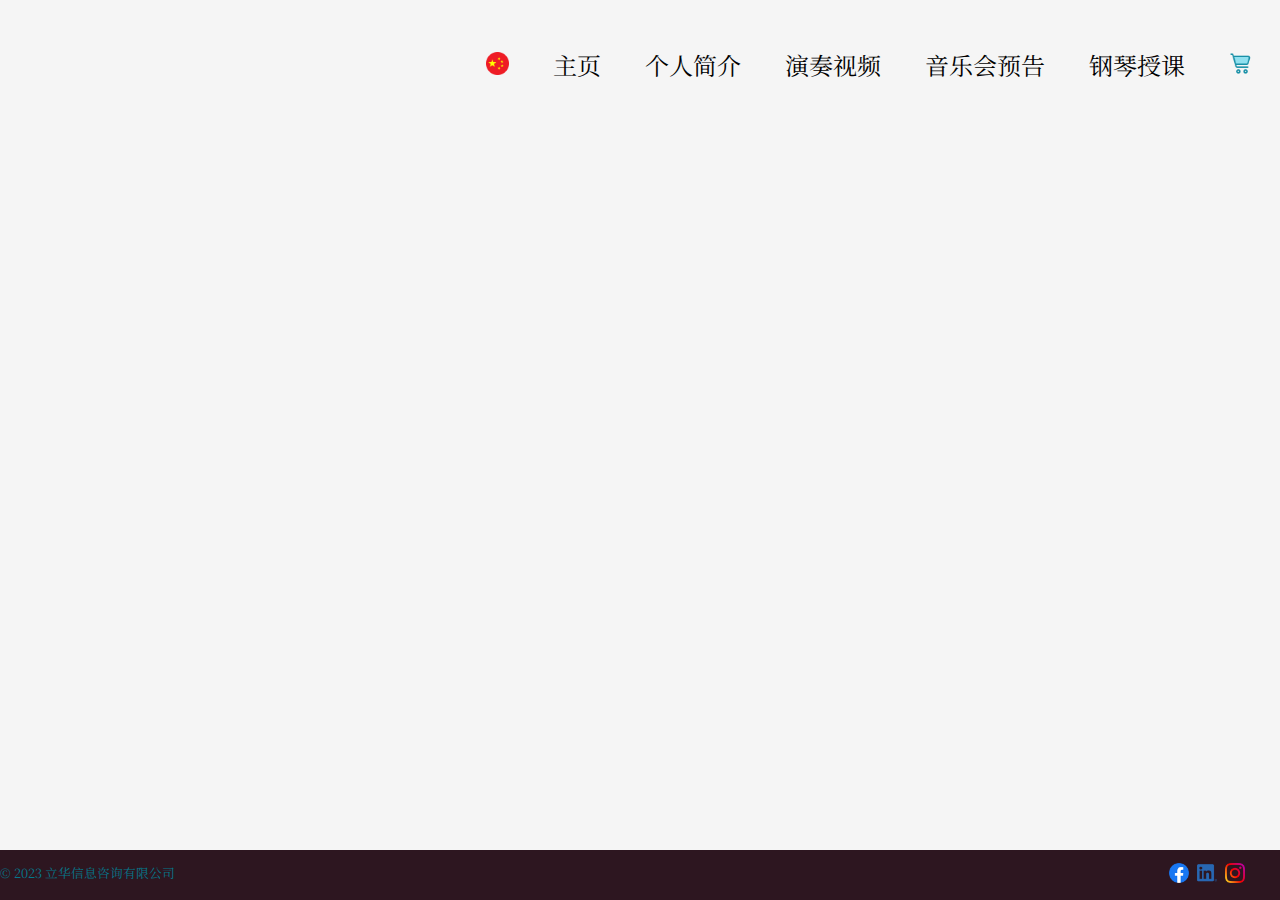
<file: chinese/shopping.html>
<!DOCTYPE html>
<html lang="en-GB">
  <head>
    <meta charset="UTF-8">
    <meta name="viewport" content="width=device-width, initial-scale=1">
    <title>Peng Lin | Chinese pianist | Royal College of Music | Juilliard | London </title>
    <link rel="preconnect" href="https://fonts.googleapis.com">
    <link rel="preconnect" href="https://fonts.gstatic.com" crossorigin>
    <link href="https://fonts.googleapis.com/css2?family=Cinzel&family=Noto+Serif+SC&family=Noto+Serif+TC&family=Roboto:wght@300&display=swap" rel="stylesheet">
    <link rel="stylesheet" href="./css/styles.css">
    <script src="./Script/commonheader.js"></script>
    <script src="./Script/commonfooter.js"></script>
  </head>
  <body class="contact">
    <div >
      
      <!-- //  HEADER INFO // -->
      <!-- //  imported from commonheader script -->

      <main>     
          <!-- End content edits here. 林芃 -->
          
      </main>
    
      <!-- //  FOOTER INFO, SOCIAL MEDIA  // -->
      <!-- //  imported from commonfooter script -->
      
    </div>
  </body>
</html>
</file>
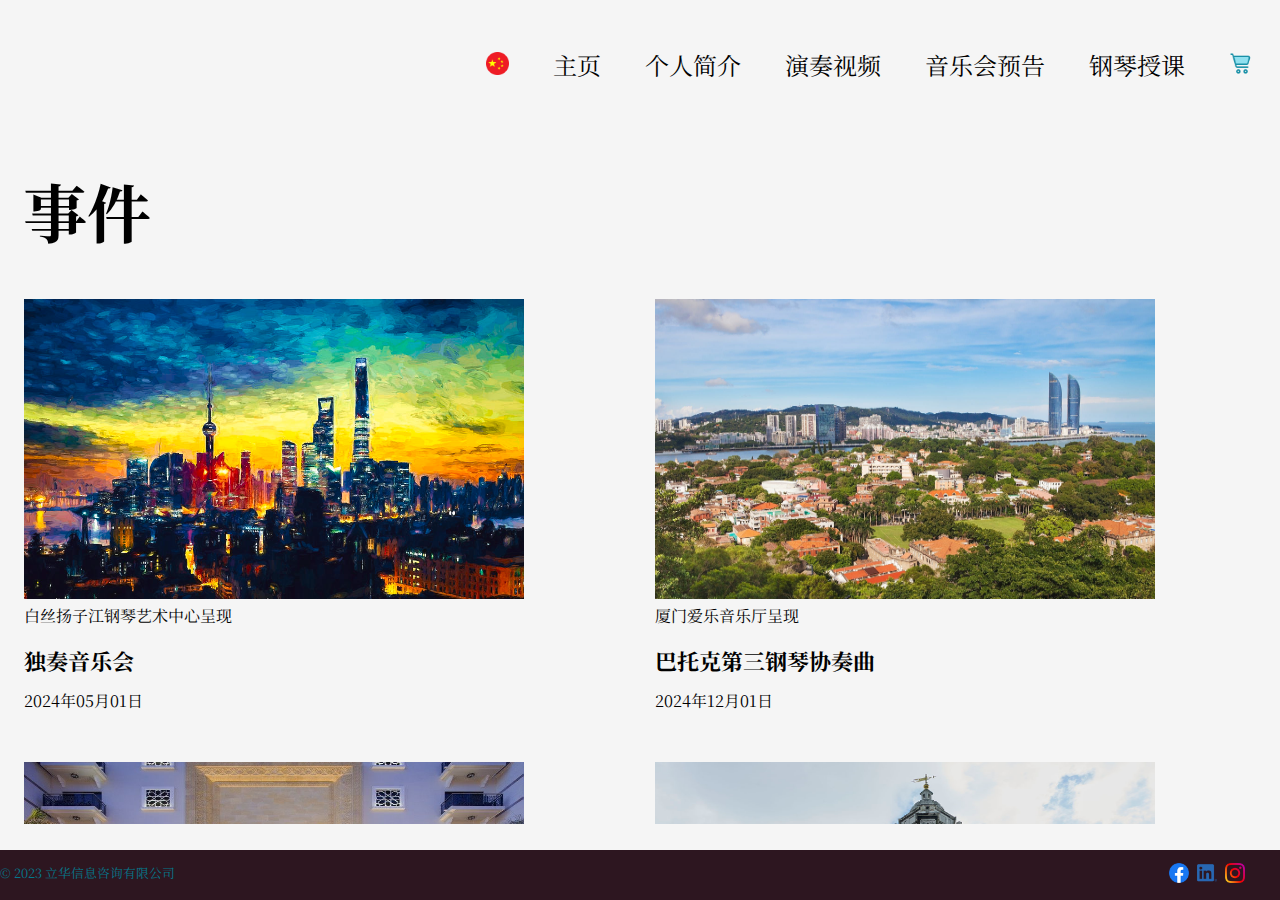
<file: chinese/tour.html>
<!DOCTYPE html>
<html lang="en-GB">
  <head>
    <meta charset="UTF-8">
    <meta name="viewport" content="width=device-width, initial-scale=1">
    <title>Peng Lin | Chinese pianist | Royal College of Music | Juilliard | London </title>
    <link rel="preconnect" href="https://fonts.googleapis.com">
    <link rel="preconnect" href="https://fonts.gstatic.com" crossorigin>
    <link href="https://fonts.googleapis.com/css2?family=Cinzel&family=Noto+Serif+SC&family=Noto+Serif+TC&family=Roboto:wght@300&display=swap" rel="stylesheet">
    <link rel="stylesheet" href="./css/styles.css">
    <script src="./Script/commonheader.js"></script>
    <script src="./Script/commonfooter.js"></script>
  </head>
  <body class="contact">
    <div >

      <!-- //  HEADER INFO // -->
      <!-- //  imported from commonheader script -->

      <main>     
          <!-- End content edits here -->
          <div id="page-content" class="page-content">
            <section class="whatson-header">
            </section>

            <section>
              <div class="content-blocks-header">
                <h1> 事件</h1>
              </div>
              <div class="content-blocks">
                <section id="event-grid" class="event-grid">
                  <div class="event-grid-inner">
                    <div class="event-grid-list">
                      <script src="../Script/json2htmleventscript.js"></script>
                    </div>
                  </div>
                </section>
              </div>
            </section>

          </div>
      </main>

      <!-- //  FOOTER INFO, SOCIAL MEDIA  // -->
      <!-- //  imported from commonfooter script -->
      
    </div>
  </body>
</html>
</file>
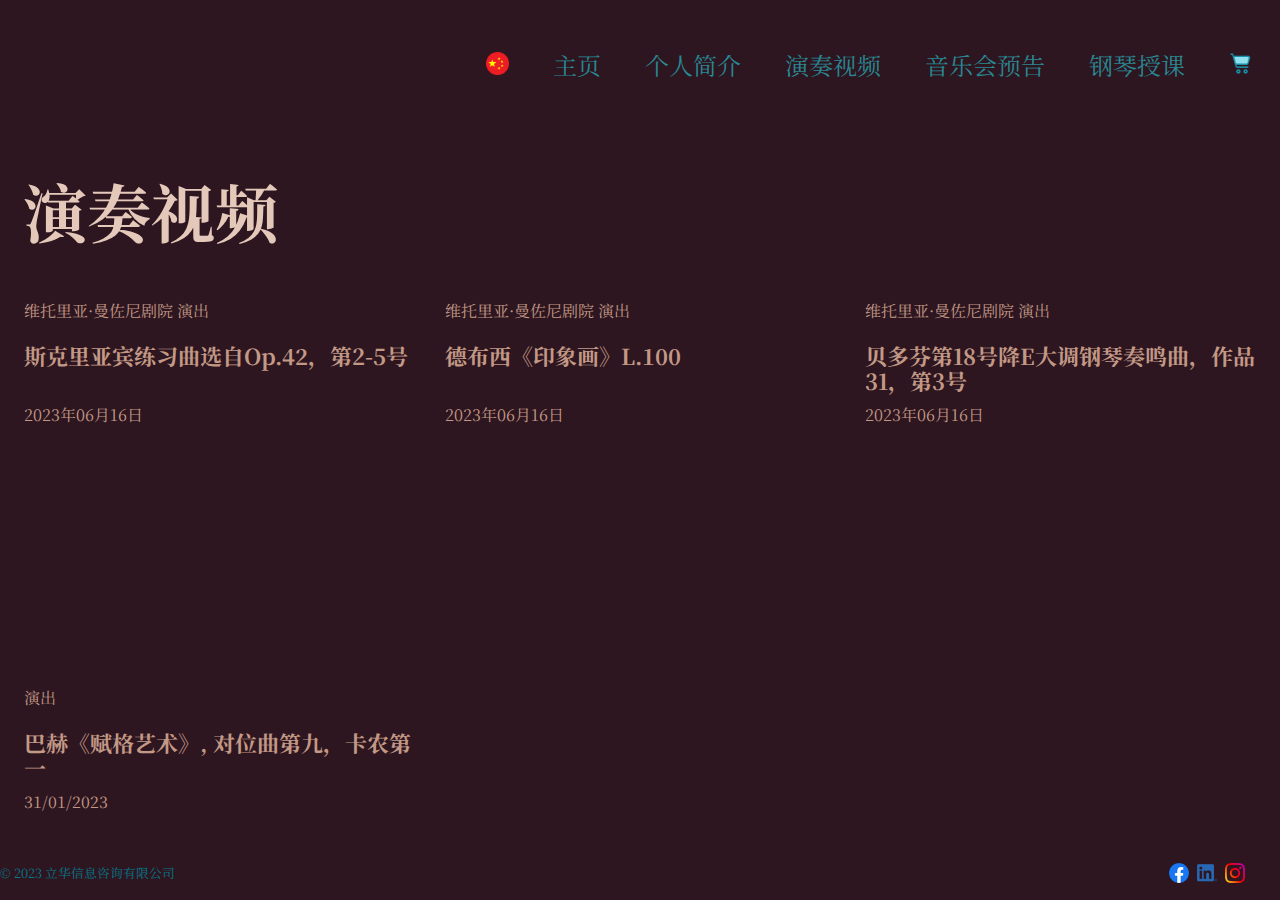
<file: chinese/video.html>
<!DOCTYPE html>
<html lang="en-GB">
  <head>
    <meta charset="UTF-8">
    <meta name="viewport" content="width=device-width, initial-scale=1">
    <title>Peng Lin | Chinese pianist | Royal College of Music | Juilliard | London </title>
    <link rel="preconnect" href="https://fonts.googleapis.com">
    <link rel="preconnect" href="https://fonts.gstatic.com" crossorigin>
    <link rel="stylesheet" href="./css/styles.css">
    <link href="https://fonts.googleapis.com/css2?family=Cinzel&family=Noto+Serif+SC&family=Noto+Serif+TC&family=Roboto:wght@300&display=swap" rel="stylesheet">
    <script src="./Script/commonheader.js"></script>
    <script src="./Script/commonfooter.js"></script>
  </head>
  <body class="video">
    <div >

      <!-- //  HEADER INFO // -->
      <!-- //  imported from commonheader script -->

      <main>     
          <!-- End content edits here -->
          <div id="page-content" class="page-content">
            <section class="whatson-header">
            </section>

            <section>
              <div class="video-blocks-header">
                <h1> 演奏视频 </h1>
              </div>
              <div class="content-blocks">
                <section id="video-grid" class="video-grid">
                  <div class="video-grid-inner">
                    <div class="video-grid-list">
                      <script src="../Script/json2htmlvideoscript.js"></script>
                    </div>
                  </div>
                </section>
              </div>
            </section>

          </div>
      </main>
      
      <!-- //  FOOTER INFO, SOCIAL MEDIA  // -->
      <!-- //  imported from commonfooter script -->

    </div>
  </body>
</html>
</file>
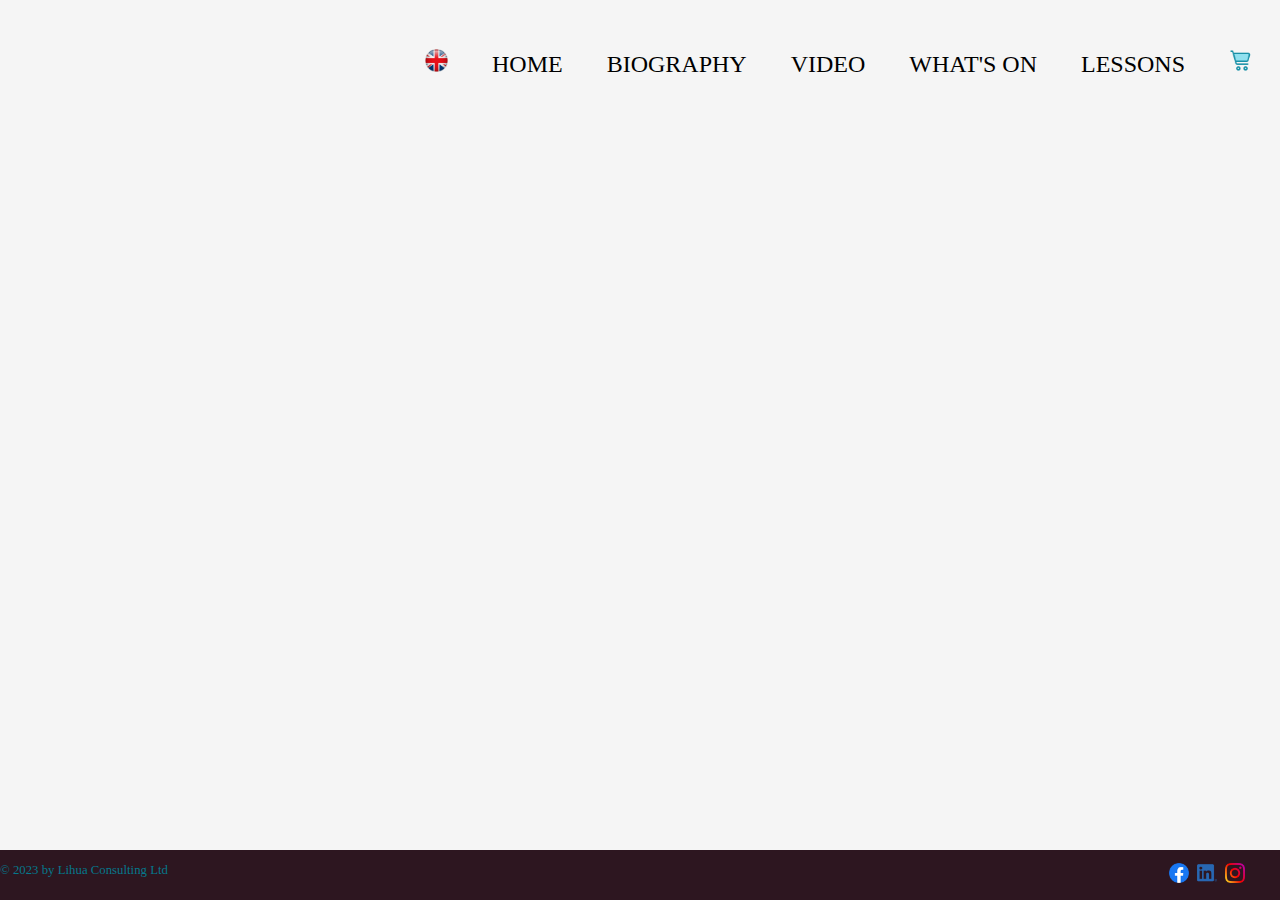
<file: english/shopping.html>
<!DOCTYPE html>
<html lang="en-GB">
  <head>
    <meta charset="UTF-8">
    <meta name="viewport" content="width=device-width, initial-scale=1">
    <title>Peng Lin | Chinese pianist | Royal College of Music | Juilliard | London </title>
    <link rel="preconnect" href="https://fonts.googleapis.com">
    <link rel="preconnect" href="https://fonts.gstatic.com" crossorigin>
    <link href="https://fonts.googleapis.com/css2?family=Parisienne&display=swap" rel="stylesheet">
    <script src="./Script/commonheader.js"></script>
    <script src="./Script/commonfooter.js"></script>

    <link rel="stylesheet" href="./css/styles.css">
  </head>
  <body class="contact">
    <div >

      <!-- //  HEADER INFO // -->
      <!-- //  imported from commonheader script -->
      
      <main>     
          <!-- End content edits here. 林芃 -->
      </main>

      <!-- //  FOOTER INFO, SOCIAL MEDIA  // -->
      <!-- //  imported from commonfooter script -->

    </div>
  </body>
</html>
</file>
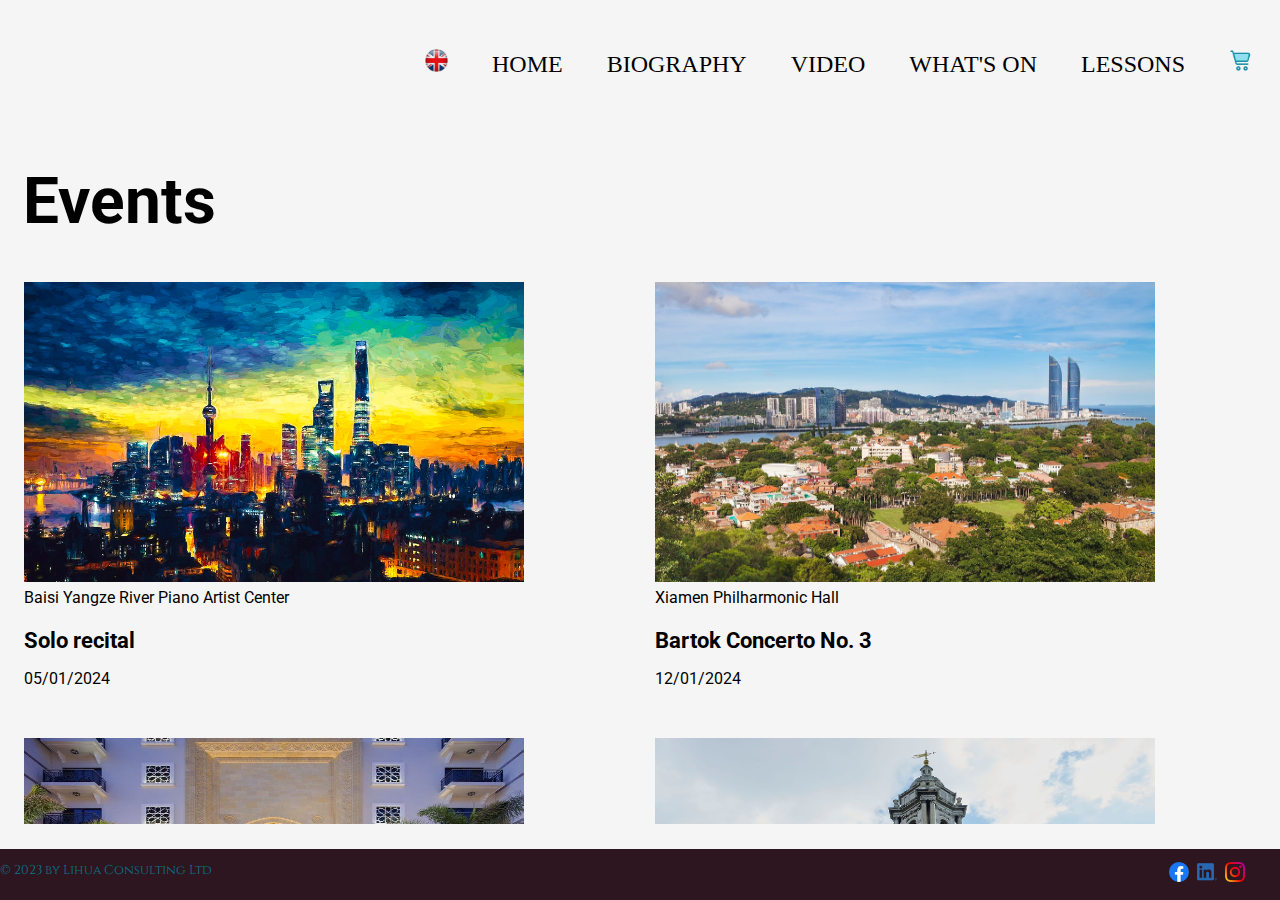
<file: english/tour.html>
<!DOCTYPE html>
<html lang="en-GB">
  <head>
    <meta charset="UTF-8">
    <meta name="viewport" content="width=device-width, initial-scale=1">
    <title>Peng Lin | Chinese pianist | Royal College of Music | Juilliard | London </title>
    <link rel="preconnect" href="https://fonts.googleapis.com">
    <link rel="preconnect" href="https://fonts.gstatic.com" crossorigin>
    <link href="https://fonts.googleapis.com/css2?family=Cinzel&family=Roboto:wght@300&display=swap" rel="stylesheet">
    <script src="./Script/commonheader.js"></script>
    <script src="./Script/commonfooter.js"></script>
    <link rel="stylesheet" href="./css/styles.css">
  </head>
  <body class="contact">
    <div >
      <!-- //  HEADER INFO // -->
      <!-- //  imported from commonheader script -->

      <main>     
          <!-- End content edits here -->
          <div id="page-content" class="page-content">
            <section class="whatson-header">
            </section>

            <section>
              <div class="content-blocks-header">
                <h1> Events</h1>
              </div>
              <div class="content-blocks">
                <section id="event-grid" class="event-grid">
                  <div class="event-grid-inner">
                    <div class="event-grid-list">
                      <script src="../Script/json2htmleventscript.js"></script>
                    </div>
                  </div>
                </section>
              </div>
            </section>

          </div>
      </main>

      <!-- //  FOOTER INFO, SOCIAL MEDIA  // -->
      <!-- //  imported from commonfooter script -->

    </div>
  </body>
</html>
</file>
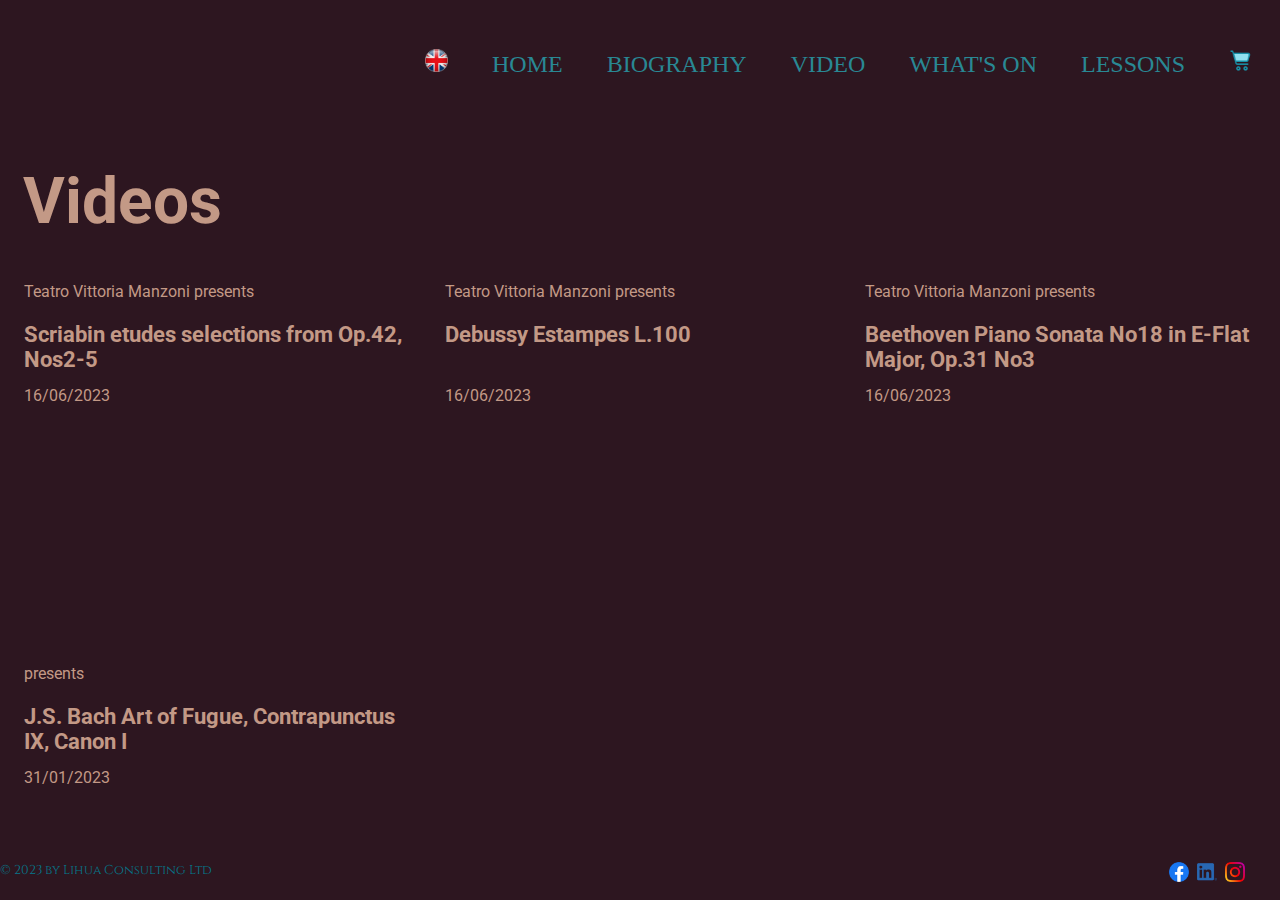
<file: english/video.html>
<!DOCTYPE html>
<html lang="en-GB">
  <head>
    <meta charset="UTF-8">
    <meta name="viewport" content="width=device-width, initial-scale=1">
    <title>Peng Lin | Chinese pianist | Royal College of Music | Juilliard | London </title>
    <link rel="preconnect" href="https://fonts.googleapis.com">
    <link rel="preconnect" href="https://fonts.gstatic.com" crossorigin>
    <link href="https://fonts.googleapis.com/css2?family=Cinzel&family=Roboto:wght@300&display=swap" rel="stylesheet">
    <link rel="stylesheet" href="./css/styles.css">
    <script src="./Script/commonheader.js"></script>
    <script src="./Script/commonfooter.js"></script>
  </head>
  <body class="video">
    <div >

      <!-- //  HEADER INFO // -->
      <!-- //  imported from commonheader script -->

      <main>     
          <!-- End content edits here -->
          <div id="page-content" class="page-content">
            <section class="whatson-header">
            </section>

            <section>
              <div class="content-blocks-header">
                <h1> Videos </h1>
              </div>
              <div class="content-blocks">
                <section id="video-grid" class="video-grid">
                  <div class="video-grid-inner">
                    <div class="video-grid-list">
                      <script src="../Script/json2htmlvideoscript.js"></script>
                    </div>
                  </div>
                </section>
              </div>
            </section>

          </div>
      </main>
    
      <!-- //  FOOTER INFO, SOCIAL MEDIA  // -->
      <!-- //  imported from commonfooter script -->

    </div>
  </body>
</html>
</file>
<file: chinese/css/styles.css>
/* COLOR PALETTE

Ecru white    #F3F3E3
Off-white     #f6f6f6

Gondola       #2D1620
Oriental Pink #C39986
Jelly Bean    #298894
Blue Lagoon   #05788C

contact color palette
Woodland      #474C27
Brandy        #E0C5A5
Ship Cove     #6997C0
Wild Willow   #9EC56D

*/

/* GLOBAL STYLES
----------------------------------------------------------------*/
/* font-family: 'Cinzel', serif;
/* font-family: 'Noto Serif SC', serif;
/* font-family: 'Noto Serif TC', serif;
/* font-family: 'Roboto', sans-serif;


/* HOME
----------------------------------------------------------------*/
@media screen and (min-width:1270px) {
    .home {
    background: url('../../images/DSC_1327.jpg') no-repeat;
    /* make the background size relative to the total size of the viewport and allow to stretch in the vertical direction */
    background-size: cover;
    display: flex;
    flex-direction: column;
    animation: changeBackground 24s infinite alternate;
    background-position: centre right;
    }
}

@media screen and (max-width:1269px) and (min-width:840px){
    .home {
    background: url('../../images/DSC_1327.jpg') no-repeat;
    /* make the background size relative to the total size of the viewport and allow to stretch in the vertical direction */
    background-size: 1269px 1191px;
    /* min-height: 1191px; */
    display: flex;
    flex-direction: column;
    background-position: top;
    }
}
@media screen and (max-width:839px) and (min-width:431px){
    .home {
    background: url('../../images/DSC_1327_Small.jpg') no-repeat;
    /* make the background size relative to the total size of the viewport and allow to stretch in the vertical direction */
    background-size: 839px 1191px;
    /* min-height: 1191px; */
    display: flex;
    flex-direction: column;
    background-position: top;
    }
}
@media screen and (max-width:430px) {
    .home {
    background: url('../../images/DSC_1327_Small.jpg') no-repeat;
    /* make the background size relative to the total size of the viewport and allow to stretch in the vertical direction */
    background-size: cover;
    min-height: 932px;
    display: flex;
    flex-direction: column;
    background-position: top;
    }
}

.mainFlexContainer{
    display: inline-block;
}

.transparentImage{
    opacity: 0.2;
  }

.home-flex-box{
    display: flex;
    justify-content: flex-end;
}

.grid-container {
    display: grid;
    grid-template-columns: repeat(3, 1fr); grid-template-columns: repeat(3, 1fr); /* Create a grid with 3 columns */
    gap: 20px; /* Set the gap between grid items */
  }

.grid-container h1{
    font-family: 'Noto Serif SC', serif;
    font-size: 7rem; /* 70px */
    font-weight: 400;
    text-align: end;
    color: #C39986;
}

@keyframes changeBackground {
    0%, 100% {
      background-image: url('../../images/DSC_1327.jpg');
      background-size: 2500px; /*cover;*/
    }
    50% {
        background-image: url('../../images/IMG_3202.jpg');
        background-size: 2500px; /*cover;*/
    }
  }

@media screen and (max-width:1225px) {
    .grid-container img{
        width: 300px;
        height:auto;
    }
}

@media screen and (max-width:875px) {
    .navigation p{
        font-size: 1rem;
        text-align: left;
    }
    .grid-container {
        grid-template-columns: repeat(1, 1fr); /* Create a grid with 3 columns */
    }
    .grid-container img{
        display: none;
    }
    .grid-container h1{
        text-align: center;
    }
}

/* NAVIGATION MENU
----------------------------------------------------------------*/
.navigation {
    /* remove the bullet from the list items considering teh creation of the inline-block */ 
    list-style-type: none;
    /* align the menu to the right */ 
    display: flex;
    justify-content: flex-end;
    /* position: fixed; */
    top: 5px;
    right: 20px;
    }

.navigation li {
    /* align all list items on a line by converting the list items into a inline block display*/ 
    display: inline-block;
    font-family: 'Noto Serif SC', serif;
    font-size: 1.5rem; /* 15px */
    line-height: 1.4; /*increase the line height by 40% */
    }

.navigation a {
    color: #298894;
    padding: 20px;
    text-transform: uppercase;
    text-decoration: none;
}

.navigation a:hover {
    opacity: 0.5;
    padding: 20px;
}

.navigation img{
    width: 23px;
}

@media screen and (max-width:710px) {
    .navigation ul{
        padding-inline-start: 5px;
    }
    .navigation a{
        font-size: 0.7rem;
        text-align: left;
        padding: 5px;
    }
}

/* BIOGRAPHY
----------------------------------------------------------------*/

.bio{
    background-color: whitesmoke;
    font-family: 'Noto Serif SC', serif;
}

.bio-float-left {
    float: left;
    margin-right: 20px; /* Adjust the margin as needed to control the space between the image and text */
}

.bio .navigation a{
    color: black;
}

@media screen and (min-width:900px) {
    .bio-display-maincontainer{
        display: block;
        margin: 0 auto;
        max-width: 1200px;
        padding: 150px;
        background-color: #A3A0A3;
        min-height:400px;
        overflow: auto;
    }
}
@media screen and (max-width:899px) and (min-width:600px){
    .bio-display-maincontainer{
        display: block;
        margin: 0 auto;
        max-width: 1200px;
        padding: 75px;
        background-color: #A3A0A3;
        min-height:400px;
        overflow: auto;
    }
}
@media screen and (max-width:599px) and (min-width:300px){
    .bio-display-maincontainer img{
        width: 175px;
    }

    .bio-display-maincontainer p{
        font-size: 0.7rem;
    }

    .bio-display-maincontainer{
        display: block;
        margin: 0 auto;
        max-width: 1200px;
        padding: 30px;
        background-color: #A3A0A3;
        min-height:400px;
        overflow: auto;
    }
}
.bio-display-imagecontainer{
    display: flex;
    position: relative;
}


/* VIDEO
----------------------------------------------------------------*/
.video{
    background-color: #2D1620;
    color: #C39986;
    font-family: 'Noto Serif SC', serif;
}

@media screen and (min-width:1400px) {
    .video-blocks-header{
        color: #e4c8ba;
        width:100%;
        z-index: 1;
        max-width: 1360px;
        width: 100%;
        margin-left: auto;
        margin-right: auto;
        font-size: 2rem;
        font-family: 'Noto Serif SC', serif;
    }
}
@media screen and (max-width:1399px) {
    .video-blocks-header{
        color: #e4c8ba;
        width:100%;
        z-index: 1;
        max-width: 1360px;
        width: 100%;
        margin-left: 15px;
        margin-right: auto;
        font-size: 2rem;
        font-family: 'Noto Serif SC', serif;
    }
}

.video-grid{
    margin-top: 0;
    padding: 0 15px;
    overflow: hidden;
    position: relative;
}

.video-grid:first-child{
    margin: 1px;
}

@media screen and (min-width:1435px) {
    .video-grid-list{
        display: grid;
        grid-template-columns: repeat(4, 1fr);
        max-width: 1360px;
        width: 100%;
        margin-left: auto;
        margin-right: auto;
        gap: 50px 30px;
        padding: 0;
    }
}
@media screen and (max-width:1434px) and (min-width:1065px){
    .video-grid-list{
        display: grid;
        grid-template-columns: repeat(3, 1fr);
        max-width: 1360px;
        width: 100%;
        margin-left: auto;
        margin-right: auto;
        gap: 50px 30px;
        padding: 0;
    }    
}
@media screen and (max-width:1064px) and (min-width:725px){
    .video-grid-list{
        display: grid;
        grid-template-columns: repeat(2, 1fr);
        max-width: 1360px;
        width: 100%;
        margin-left: auto;
        margin-right: auto;
        gap: 50px 30px;
        padding: 0;
    }    
}
@media screen and (max-width:724px){
    .video-grid-list{
        display: grid;
        grid-template-columns: repeat(1, 1fr);
        max-width: 1360px;
        width: 100%;
        margin-left: auto;
        margin-right: auto;
        gap: 50px 30px;
        padding: 0;
    }    
}
.video-item-details{
    font-family: 'Noto Serif SC', serif;
}

.video-item-details-inner{
    height: 89px;
}
.video-item-prefix{
    display: block;
    margin-bottom: 3px;
    font-size: 1rem;
    font-family: 'Noto Serif SC', serif;
}

.video-item-title{
    font-family: 'Noto Serif SC', serif;
    font-size: 1.375rem;
    font-weight: 700;
    line-height: 1.1;
    margin-bottom: 0;
}

.video-item-date{
    display:block;
    font-family: 'Noto Serif SC', serif;
    margin-top: 15px;
    margin-bottom: 25px;
    font-size: 1rem;
}


/* WHAT'S ON
----------------------------------------------------------------*/
.page-content{
    height: 78vh;
    overflow: auto;
}

.content-blocks{
    width:100%;
    z-index: 1;
}

@media screen and (min-width:1400px) {
    .content-blocks-header{
        width:100%;
        z-index: 1;
        max-width: 1360px;
        width: 100%;
        margin-left: auto;
        margin-right: auto;
        font-size: 2rem;
        font-family: 'Noto Serif SC', serif;
    }
}
@media screen and (max-width:1399px) {
    .content-blocks-header{
        width:100%;
        z-index: 1;
        max-width: 1360px;
        width: 100%;
        margin-left: 15px;
        margin-right: auto;
        font-size: 2rem;
        font-family: 'Noto Serif SC', serif;
    }
}

.event-grid{
    margin-top: 0;
    padding: 0 15px;
    overflow: hidden;
    position: relative;
}

.event-grid:first-child{
    margin: 1px;
}

@media screen and (min-width:1820px) {
    .event-grid-list{
        display: grid;
        grid-template-columns: repeat(3, 1fr);
        max-width: 1360px;
        width: 100%;
        margin-left: auto;
        margin-right: auto;
        gap: 50px 30px;
        padding: 0;
    }
}
@media screen and (max-width:1819px) and (min-width:1090px) {
    .event-grid-list{
        display: grid;
        grid-template-columns: repeat(2, 1fr);
        max-width: 1360px;
        width: 100%;
        margin-left: auto;
        margin-right: auto;
        gap: 50px 30px;
        padding: 0;
    }
}
@media screen and (max-width:1089px){
    .event-grid-list{
        display: grid;
        grid-template-columns: repeat(1, 1fr);
        max-width: 1360px;
        width: 100%;
        margin-left: auto;
        margin-right: auto;
        gap: 50px 30px;
        padding: 0;
    }
}

.event-item-details{
    font-family: 'Noto Serif SC', serif;
}

.event-item-prefix{
    display: block;
    margin-bottom: 3px;
    font-size: 1rem;
    font-family: 'Noto Serif SC', serif;
}

.event-item-title{
    font-family: 'Noto Serif SC', serif;
    font-size: 1.375rem;
    font-weight: 700;
    line-height: 1.1;
    margin-bottom: 0;
}

.event-item-date{
    display:block;
    font-family: 'Noto Serif SC', serif;
    margin-top: 15px;
    font-size: 1rem;
}

@media screen and (max-width:555px) {
    .event-grid-list img{
        width: 300px;
        height: 180px;
    }
    .content-blocks-header{
        width:100%;
        z-index: 1;
        max-width: 1360px;
        width: 100%;
        margin-left: 15px;
        margin-right: auto;
        font-size: 1rem;
        font-family: 'Noto Serif SC', serif;
    }
    .event-item-prefix{
        display: block;
        margin-bottom: 3px;
        font-size: 0.5rem;
        font-family: 'Noto Serif SC', serif;
    }
    
    .event-item-title{
        font-family: 'Noto Serif SC', serif;
        font-size: 0.7rem;
        font-weight: 700;
        line-height: 1.1;
        margin-bottom: 0;
    }
    
    .event-item-date{
        display:block;
        font-family: 'Noto Serif SC', serif;
        margin-top: 15px;
        font-size: 0.5rem;
    }
}

/* STORE
----------------------------------------------------------------*/


/* LESSONS
----------------------------------------------------------------*/

#map {
        top: 0;
        left: 0;
        display: flex;
        width: 100%;
        height:auto;
        /* position:absolute; */
}

#originalImage{
        top: 0;
        left: 0;
        display: flex;
        width: 100%;
        height:auto;
}

.contact{
    background-color: whitesmoke;
    font-family: 'Noto Serif SC', serif;
}

.contact .navigation a{
    color: black;
}

.content-display-maincontainer{
    display: block;
    margin: 0 auto;
    max-width: 1200px;
    padding: 30px;
    font-weight: 400;
}

.content-display-maincontainer h2{
    font-weight: 400;
}

@media screen and (min-width:865px) {
    .content-display-maincontainer h1{
        font-size: 2rem;
    }
    .content-display-maincontainer h2{
        font-size: 1.5rem;
    }
    .content-display-maincontainer p{
        font-size:0.75rem;
    }
}

@media screen and (max-width:864px) {
    .content-display-maincontainer h1{
        font-size: 1.5rem;

    }
    .content-display-maincontainer h2{
        font-size: 1rem;
    }
    .content-display-maincontainer p{
        font-size:0.75rem;
    }
}


.content-display-imagecontainer{
    display: flex;
    position: relative;
}

.content-navigation-bar{
    display: flex;
    justify-content: space-between;
    margin: 15px;
    width: 100%;
}
.content-buttonwrapper{
    display: inline-flex; /* Display as a block-level element */
    padding: 5px 2px; /* Add padding to the button */
    font-size: 16px; /* Set the font size */
    text-align: center; /* Center-align text */
    text-decoration: none; /* Remove underline for links */
    cursor: pointer; /* Change cursor on hover */
    border-radius: 5px; /* Add border radius for rounded corners */
    color: black; /* Set text color */
    background-color: #f1f4f2; /* Set background color */
    transition: background-color 0.3s ease; /* Add a smooth transition */
    height: 20px;
}

.content-buttonwrapper p{
    margin: 8px;
}

.content-buttoniconwrapper{
    display: flex;
    text-align: center; /* Center-align text */
    padding: 5px 2px; /* Add padding to the button */
}

.address-container{
    display: flex;
    align-items: center;
    justify-content: center;
    margin-left: 75px;
    font-size: 25px; /* Set the font size */
}

.line-break-container {
    white-space: pre-line;
}
.content image{
    z-index: 1001;
}

/* Style for the pop-up container */
.popup {
    display: none;
    position: fixed;
    top: 0;
    left: 0;
    width: 100%;
    height: 100%;
    background-color: rgba(0, 0, 0, 0.5); /* Semi-transparent overlay */
    z-index: 2001;
  }
  
/* Style for the pop-up content */
.popup-content {
position: absolute;
top: 50%;
left: 50%;
transform: translate(-50%, -50%);
background-color: white;
padding: 20px;
text-align: center;
}

/* Style for the close button */
.close {
position: absolute;
top: 10px;
right: 10px;
font-size: 20px;
cursor: pointer;
}
  

/* FOOTER
----------------------------------------------------------------*/
footer{
    background: #2D1620;
    color: #05788C;
    font-family: 'Noto Serif SC', serif;
    font-size: 0.8rem; /* 8px */
    /* line-height: 1.4; /*increase the line height by 40% */
    display: flex;
    /* The footer items are evenly distributed within the alignment container along the main axis. The spacing between each pair of adjacent items is the same. The first item is flush with the main-start edge, and the last item is flush with the main-end edge */
    position: fixed;
    bottom: 0;
    width: 100%;
    justify-content: space-between;
    left: 0px;
}

footer a{
    color: #05788C;
}

footer a:hover{
    opacity: 0.5;
}

.socials{
    /* remove the bullet from the list items considering teh creation of the inline-block */ 
    list-style-type: none;
    padding: 0;
    margin-right: 30px;
    }

.socials li{
    /* convert the list items into a inline block display*/ 
    display: inline-block;
    margin-right: 5px;
}

.socials img{
    width: 20px;
}

.socials img:hover{
    opacity: 0.5;
}
</file>
<file: english/css/styles.css>
/* COLOR PALETTE

Ecru white    #F3F3E3
Off-white     #f6f6f6

Gondola       #2D1620
Oriental Pink #C39986
Jelly Bean    #298894
Blue Lagoon   #05788C

contact color palette
Woodland      #474C27
Brandy        #E0C5A5
Ship Cove     #6997C0
Wild Willow   #9EC56D

*/

/* GLOBAL STYLES
----------------------------------------------------------------*/
/* font-family: 'Cinzel', serif;
/* font-family: 'Noto Serif SC', serif;
/* font-family: 'Noto Serif TC', serif;
/* font-family: 'Roboto', sans-serif;


/* HOME
----------------------------------------------------------------*/
@media screen and (min-width:1270px) {
    .home {
    background: url('../../images/DSC_1327.jpg') no-repeat;
    /* make the background size relative to the total size of the viewport and allow to stretch in the vertical direction */
    background-size: cover;
    display: flex;
    flex-direction: column;
    animation: changeBackground 24s infinite alternate;
    background-position: centre right;
    }
}

@media screen and (max-width:1269px) and (min-width:840px){
    .home {
    background: url('../../images/DSC_1327.jpg') no-repeat;
    /* make the background size relative to the total size of the viewport and allow to stretch in the vertical direction */
    background-size: 1269px 1191px;
    /* min-height: 1191px; */
    display: flex;
    flex-direction: column;
    background-position: top;
    }
}
@media screen and (max-width:839px) and (min-width:431px){
    .home {
    background: url('../../images/DSC_1327_Small.jpg') no-repeat;
    /* make the background size relative to the total size of the viewport and allow to stretch in the vertical direction */
    background-size: 839px 1191px;
    /* min-height: 1191px; */
    display: flex;
    flex-direction: column;
    background-position: top;
    }
}
@media screen and (max-width:430px) {
    .home {
    background: url('../../images/DSC_1327_Small.jpg') no-repeat;
    /* make the background size relative to the total size of the viewport and allow to stretch in the vertical direction */
    background-size: cover;
    min-height: 932px;
    display: flex;
    flex-direction: column;
    background-position: top;
    }
}

.mainFlexContainer{
    display: inline-block;
}

.transparentImage{
    opacity: 0.2;
  }

.home-flex-box{
    display: flex;
    justify-content: flex-end;
}

.grid-container {
    display: grid;
    grid-template-columns: repeat(3, 1fr); grid-template-columns: repeat(3, 1fr); /* Create a grid with 3 columns */
    gap: 20px; /* Set the gap between grid items */
  }

.grid-container h1{
    font-family: 'Parisienne', cursive;
    font-size: 7rem; /* 70px */
    font-weight: 400;
    text-align: end;
    color: #C39986;
}

@keyframes changeBackground {
    0%, 100% {
      background-image: url('../../images/DSC_1327.jpg');
      background-size: 2500px; /*cover;*/
    }
    50% {
        background-image: url('../../images/IMG_3202.jpg');
        background-size: 2500px; /*cover;*/
    }
  }

@media screen and (max-width:1225px) {
    .grid-container img{
        width: 300px;
        height:auto;
    }
}

@media screen and (max-width:875px) {
    .navigation p{
        font-size: 1rem;
        text-align: left;
    }
    .grid-container {
        grid-template-columns: repeat(1, 1fr); /* Create a grid with 3 columns */
    }
    .grid-container img{
        display: none;
    }
    .grid-container h1{
        text-align: center;
    }
}

/* NAVIGATION MENU
----------------------------------------------------------------*/
.navigation {
    /* remove the bullet from the list items considering teh creation of the inline-block */ 
    list-style-type: none;
    /* align the menu to the right */ 
    display: flex;
    justify-content: flex-end;
    /* position: fixed; */
    top: 5px;
    right: 20px;
    }

.navigation li {
    /* align all list items on a line by converting the list items into a inline block display*/ 
    display: inline-block;
    font-family: 'Noto Serif SC', serif;
    font-size: 1.5rem; /* 15px */
    line-height: 1.4; /*increase the line height by 40% */
    }

.navigation a {
    color: #298894;
    padding: 20px;
    text-transform: uppercase;
    text-decoration: none;
}

.navigation a:hover {
    opacity: 0.5;
    padding: 20px;
}

.navigation img{
    width: 23px;
}

@media screen and (max-width:710px) {
    .navigation ul{
        padding-inline-start: 5px;
    }
    .navigation a{
        font-size: 0.7rem;
        text-align: left;
        padding: 5px;
    }
}

/* BIOGRAPHY
----------------------------------------------------------------*/

.bio{
    background-color: whitesmoke;
}

.bio-float-left {
    float: left;
    margin-right: 20px; /* Adjust the margin as needed to control the space between the image and text */
}

.bio .navigation a{
    color: black;
}

@media screen and (min-width:900px) {
    .bio-display-maincontainer{
        display: block;
        margin: 0 auto;
        max-width: 1200px;
        padding: 150px;
        background-color: #A3A0A3;
        min-height:400px;
        overflow: auto;
        font-family: 'Cinzel', serif;
    }
}
@media screen and (max-width:899px) and (min-width:600px){
    .bio-display-maincontainer{
        display: block;
        margin: 0 auto;
        max-width: 1200px;
        padding: 75px;
        background-color: #A3A0A3;
        min-height:400px;
        overflow: auto;
        font-family: 'Cinzel', serif;
    }
}
@media screen and (max-width:599px) and (min-width:300px){
    .bio-display-maincontainer img{
        width: 175px;
    }

    .bio-display-maincontainer p{
        font-size: 0.7rem;
    }

    .bio-display-maincontainer{
        display: block;
        margin: 0 auto;
        max-width: 1200px;
        padding: 30px;
        background-color: #A3A0A3;
        min-height:400px;
        overflow: auto;
    }
}
.bio-display-imagecontainer{
    display: flex;
    position: relative;
}


/* VIDEO
----------------------------------------------------------------*/
.video{
    background-color: #2D1620;
    color: #C39986;
    font-family: 'Roboto', sans-serif;
}

@media screen and (min-width:1400px) {
    .video-blocks-header{
        color: #e4c8ba;
        width:100%;
        z-index: 1;
        max-width: 1360px;
        width: 100%;
        margin-left: auto;
        margin-right: auto;
        font-size: 2rem;
        font-family: 'Roboto', sans-serif;
    }
}
@media screen and (max-width:1399px) {
    .video-blocks-header{
        color: #e4c8ba;
        width:100%;
        z-index: 1;
        max-width: 1360px;
        width: 100%;
        margin-left: 15px;
        margin-right: auto;
        font-size: 2rem;
        font-family: 'Roboto', sans-serif;
    }
}

.video-grid{
    margin-top: 0;
    padding: 0 15px;
    overflow: hidden;
    position: relative;
}

.video-grid:first-child{
    margin: 1px;
}

@media screen and (min-width:1435px) {
    .video-grid-list{
        display: grid;
        grid-template-columns: repeat(4, 1fr);
        max-width: 1360px;
        width: 100%;
        margin-left: auto;
        margin-right: auto;
        gap: 50px 30px;
        padding: 0;
    }
}
@media screen and (max-width:1434px) and (min-width:1065px){
    .video-grid-list{
        display: grid;
        grid-template-columns: repeat(3, 1fr);
        max-width: 1360px;
        width: 100%;
        margin-left: auto;
        margin-right: auto;
        gap: 50px 30px;
        padding: 0;
    }    
}
@media screen and (max-width:1064px) and (min-width:725px){
    .video-grid-list{
        display: grid;
        grid-template-columns: repeat(2, 1fr);
        max-width: 1360px;
        width: 100%;
        margin-left: auto;
        margin-right: auto;
        gap: 50px 30px;
        padding: 0;
    }    
}
@media screen and (max-width:724px){
    .video-grid-list{
        display: grid;
        grid-template-columns: repeat(1, 1fr);
        max-width: 1360px;
        width: 100%;
        margin-left: auto;
        margin-right: auto;
        gap: 50px 30px;
        padding: 0;
    }    
}
.video-item-details{
    font-family: 'Roboto', sans-serif;
}

.video-item-details-inner{
    height: 89px;
}
.video-item-prefix{
    display: block;
    margin-bottom: 3px;
    font-size: 1rem;
    font-family: 'Roboto', sans-serif;
}

.video-item-title{
    font-family: 'Roboto', sans-serif;
    font-size: 1.375rem;
    font-weight: 700;
    line-height: 1.1;
    margin-bottom: 0;
}

.video-item-date{
    display:block;
    font-family: 'Roboto', sans-serif;
    margin-top: 15px;
    margin-bottom: 25px;
    font-size: 1rem;
}


/* WHAT'S ON
----------------------------------------------------------------*/
.page-content{
    height: 78vh;
    overflow: auto;
}

.content-blocks{
    width:100%;
    z-index: 1;
}

@media screen and (min-width:1400px) {
    .content-blocks-header{
        width:100%;
        z-index: 1;
        max-width: 1360px;
        width: 100%;
        margin-left: auto;
        margin-right: auto;
        font-size: 2rem;
        font-family: 'Roboto', sans-serif;
    }
}
@media screen and (max-width:1399px) {
    .content-blocks-header{
        width:100%;
        z-index: 1;
        max-width: 1360px;
        width: 100%;
        margin-left: 15px;
        margin-right: auto;
        font-size: 2rem;
        font-family: 'Roboto', sans-serif;
    }
}

.event-grid{
    margin-top: 0;
    padding: 0 15px;
    overflow: hidden;
    position: relative;
}

.event-grid:first-child{
    margin: 1px;
}

@media screen and (min-width:1820px) {
    .event-grid-list{
        display: grid;
        grid-template-columns: repeat(3, 1fr);
        max-width: 1360px;
        width: 100%;
        margin-left: auto;
        margin-right: auto;
        gap: 50px 30px;
        padding: 0;
    }
}
@media screen and (max-width:1819px) and (min-width:1090px) {
    .event-grid-list{
        display: grid;
        grid-template-columns: repeat(2, 1fr);
        max-width: 1360px;
        width: 100%;
        margin-left: auto;
        margin-right: auto;
        gap: 50px 30px;
        padding: 0;
    }
}
@media screen and (max-width:1089px){
    .event-grid-list{
        display: grid;
        grid-template-columns: repeat(1, 1fr);
        max-width: 1360px;
        width: 100%;
        margin-left: auto;
        margin-right: auto;
        gap: 50px 30px;
        padding: 0;
    }
}

.event-item-details{
    font-family: 'Roboto', sans-serif;
}

.event-item-prefix{
    display: block;
    margin-bottom: 3px;
    font-size: 1rem;
    font-family: 'Roboto', sans-serif;
}

.event-item-title{
    font-family: 'Roboto', sans-serif;
    font-size: 1.375rem;
    font-weight: 700;
    line-height: 1.1;
    margin-bottom: 0;
}

.event-item-date{
    display:block;
    font-family: 'Roboto', sans-serif;
    margin-top: 15px;
    font-size: 1rem;
}

@media screen and (max-width:555px) {
    .event-grid-list img{
        width: 300px;
        height: 180px;
    }
    .content-blocks-header{
        width:100%;
        z-index: 1;
        max-width: 1360px;
        width: 100%;
        margin-left: 15px;
        margin-right: auto;
        font-size: 1rem;
        font-family: 'Roboto', sans-serif;
    }
    .event-item-prefix{
        display: block;
        margin-bottom: 3px;
        font-size: 0.5rem;
        font-family: 'Roboto', sans-serif;
    }
    
    .event-item-title{
        font-family: 'Roboto', sans-serif;
        font-size: 0.7rem;
        font-weight: 700;
        line-height: 1.1;
        margin-bottom: 0;
    }
    
    .event-item-date{
        display:block;
        font-family: 'Roboto', sans-serif;
        margin-top: 15px;
        font-size: 0.5rem;
    }
}

/* STORE
----------------------------------------------------------------*/


/* LESSONS
----------------------------------------------------------------*/

#map {
        top: 0;
        left: 0;
        display: flex;
        width: 100%;
        height:auto;
        /* position:absolute; */
}

#originalImage{
        top: 0;
        left: 0;
        display: flex;
        width: 100%;
        height:auto;
}

.contact{
    background-color: whitesmoke;
    font-family: 'Cinzel', serif;
}

.contact .navigation a{
    color: black;
}

.content-display-maincontainer{
    display: block;
    margin: 0 auto;
    max-width: 1200px;
    padding: 30px;
    font-weight: 400;
}

.content-display-maincontainer h2{
    font-weight: 400;
}

@media screen and (min-width:865px) {
    .content-display-maincontainer h1{
        font-size: 2rem;
    }
    .content-display-maincontainer h2{
        font-size: 1.5rem;
    }
    .content-display-maincontainer p{
        font-size:0.75rem;
    }
}

@media screen and (max-width:864px) {
    .content-display-maincontainer h1{
        font-size: 1.5rem;

    }
    .content-display-maincontainer h2{
        font-size: 1rem;
    }
    .content-display-maincontainer p{
        font-size:0.75rem;
    }
}


.content-display-imagecontainer{
    display: flex;
    position: relative;
}

.content-navigation-bar{
    display: flex;
    justify-content: space-between;
    margin: 15px;
    width: 100%;
}
.content-buttonwrapper{
    display: inline-flex; /* Display as a block-level element */
    padding: 5px 2px; /* Add padding to the button */
    font-size: 16px; /* Set the font size */
    text-align: center; /* Center-align text */
    text-decoration: none; /* Remove underline for links */
    cursor: pointer; /* Change cursor on hover */
    border-radius: 5px; /* Add border radius for rounded corners */
    color: black; /* Set text color */
    background-color: #f1f4f2; /* Set background color */
    transition: background-color 0.3s ease; /* Add a smooth transition */
    height: 20px;
}

.content-buttonwrapper p{
    margin: 8px;
}

.content-buttoniconwrapper{
    display: flex;
    text-align: center; /* Center-align text */
    padding: 5px 2px; /* Add padding to the button */
}

.address-container{
    display: flex;
    align-items: center;
    justify-content: center;
    margin-left: 75px;
    font-size: 25px; /* Set the font size */
}

.line-break-container {
    white-space: pre-line;
}
.content image{
    z-index: 1001;
}

/* Style for the pop-up container */
.popup {
    display: none;
    position: fixed;
    top: 0;
    left: 0;
    width: 100%;
    height: 100%;
    background-color: rgba(0, 0, 0, 0.5); /* Semi-transparent overlay */
    z-index: 2001;
  }
  
/* Style for the pop-up content */
.popup-content {
position: absolute;
top: 50%;
left: 50%;
transform: translate(-50%, -50%);
background-color: white;
padding: 20px;
text-align: center;
}

/* Style for the close button */
.close {
position: absolute;
top: 10px;
right: 10px;
font-size: 20px;
cursor: pointer;
}
  

/* FOOTER
----------------------------------------------------------------*/
footer{
    background: #2D1620;
    color: #05788C;
    font-family: 'Cinzel', serif;
    font-size: 0.8rem; /* 8px */
    /* line-height: 1.4; /*increase the line height by 40% */
    display: flex;
    /* The footer items are evenly distributed within the alignment container along the main axis. The spacing between each pair of adjacent items is the same. The first item is flush with the main-start edge, and the last item is flush with the main-end edge */
    position: fixed;
    bottom: 0;
    width: 100%;
    justify-content: space-between;
    left: 0px;
}

footer a{
    color: #05788C;
}

footer a:hover{
    opacity: 0.5;
}

.socials{
    /* remove the bullet from the list items considering teh creation of the inline-block */ 
    list-style-type: none;
    padding: 0;
    margin-right: 30px;
    }

.socials li{
    /* convert the list items into a inline block display*/ 
    display: inline-block;
    margin-right: 5px;
}

.socials img{
    width: 20px;
}

.socials img:hover{
    opacity: 0.5;
}
</file>
